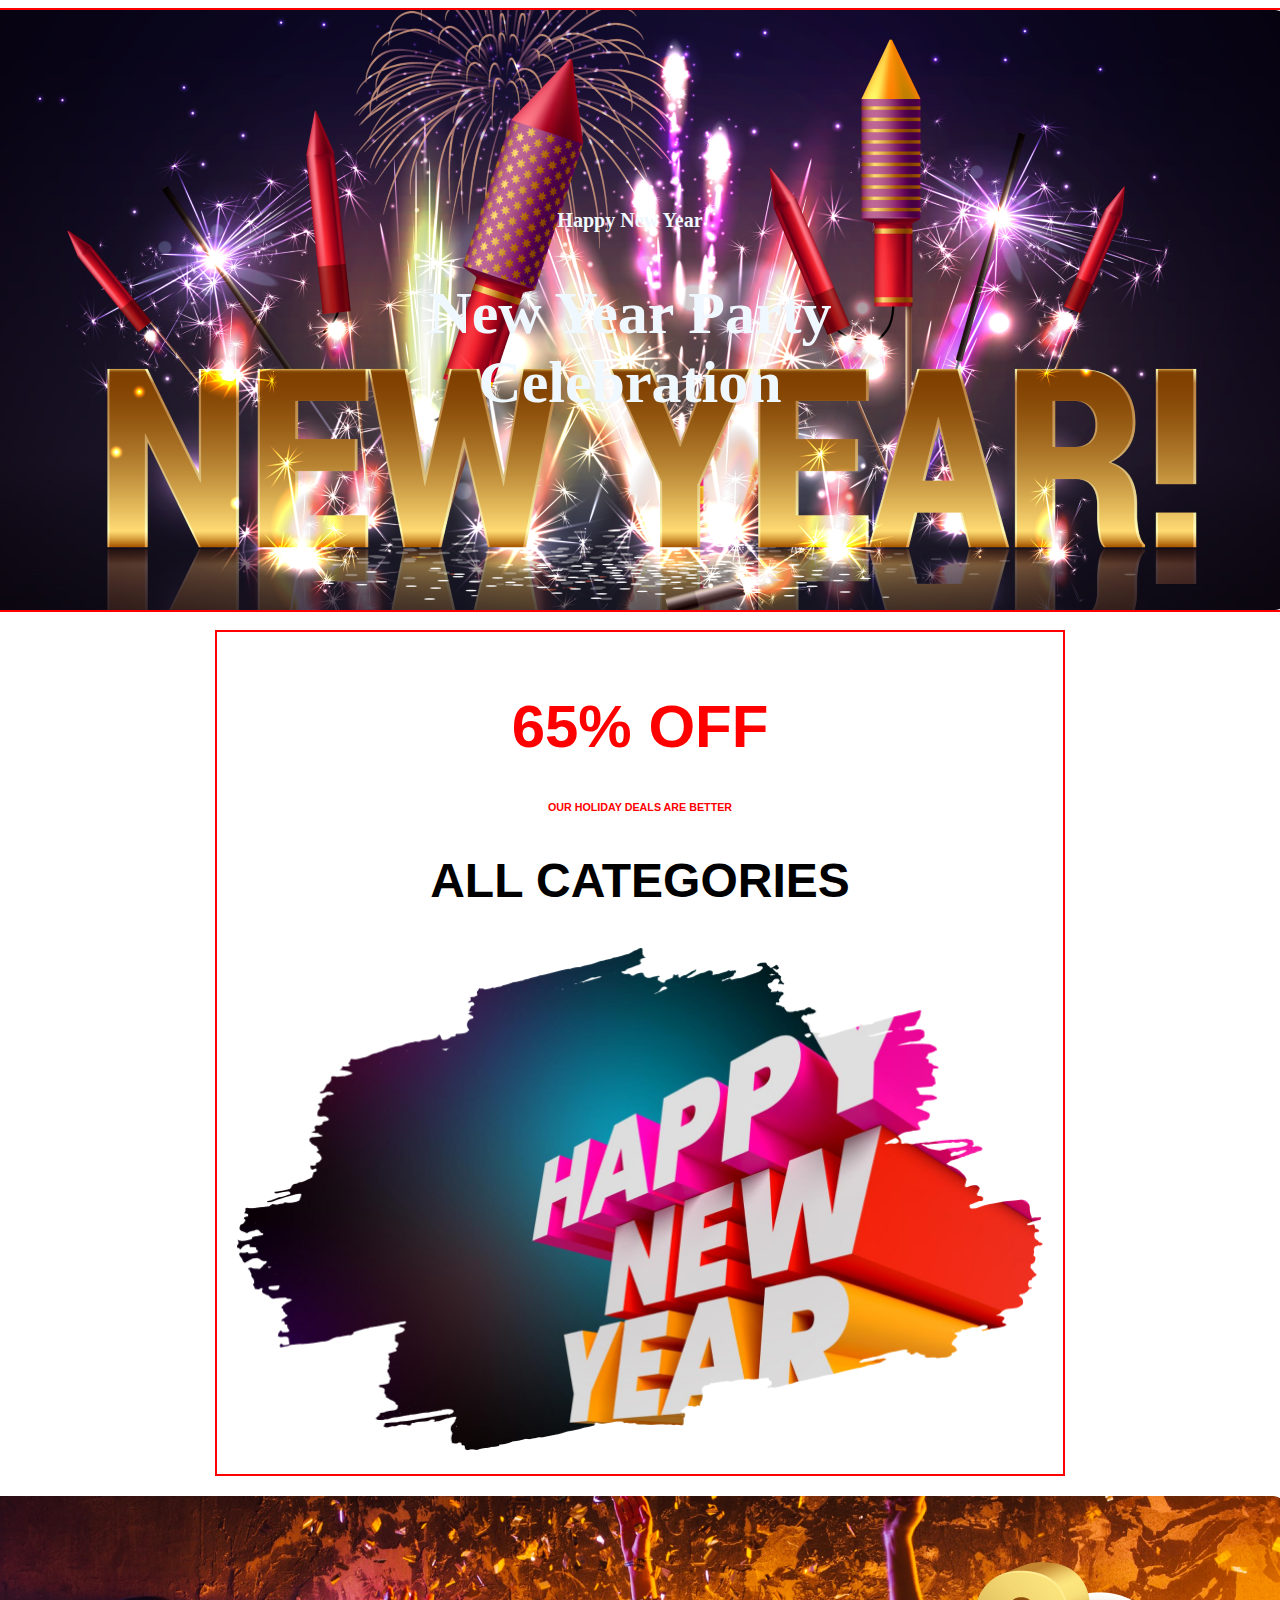
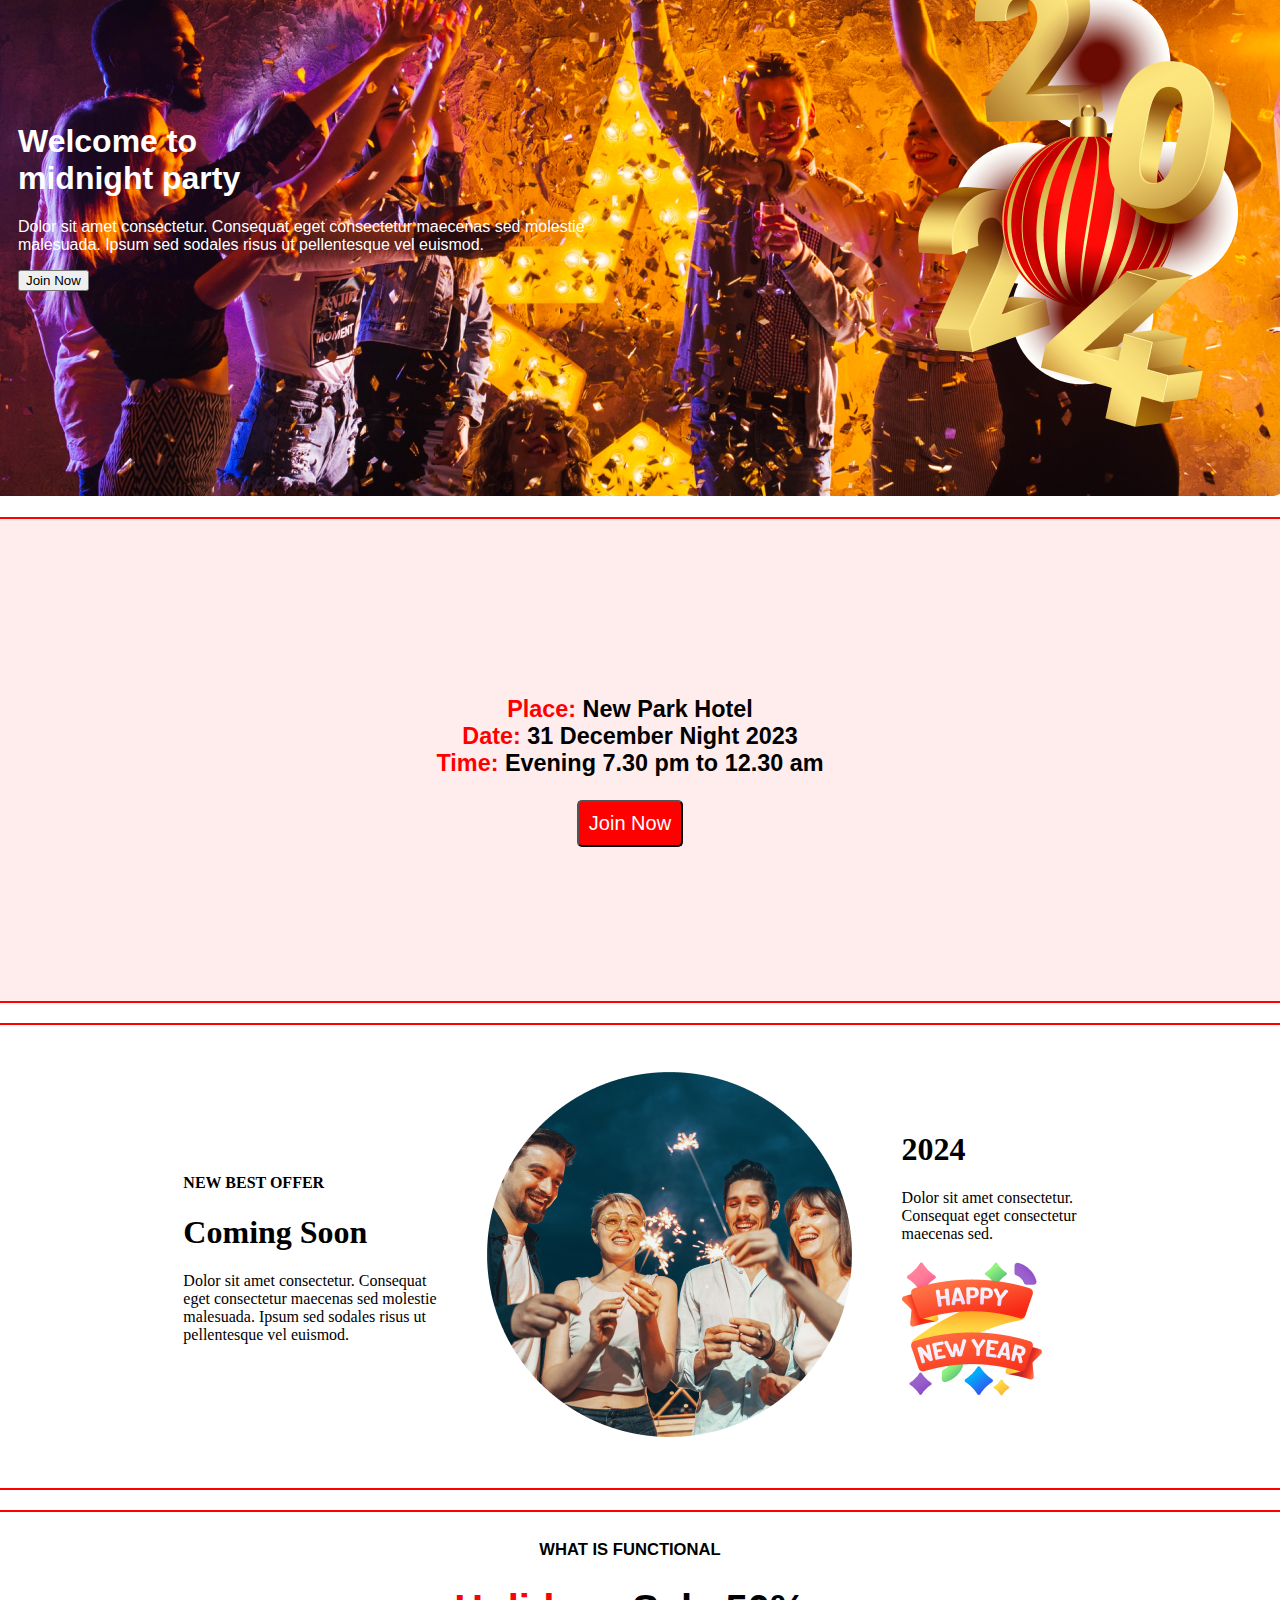
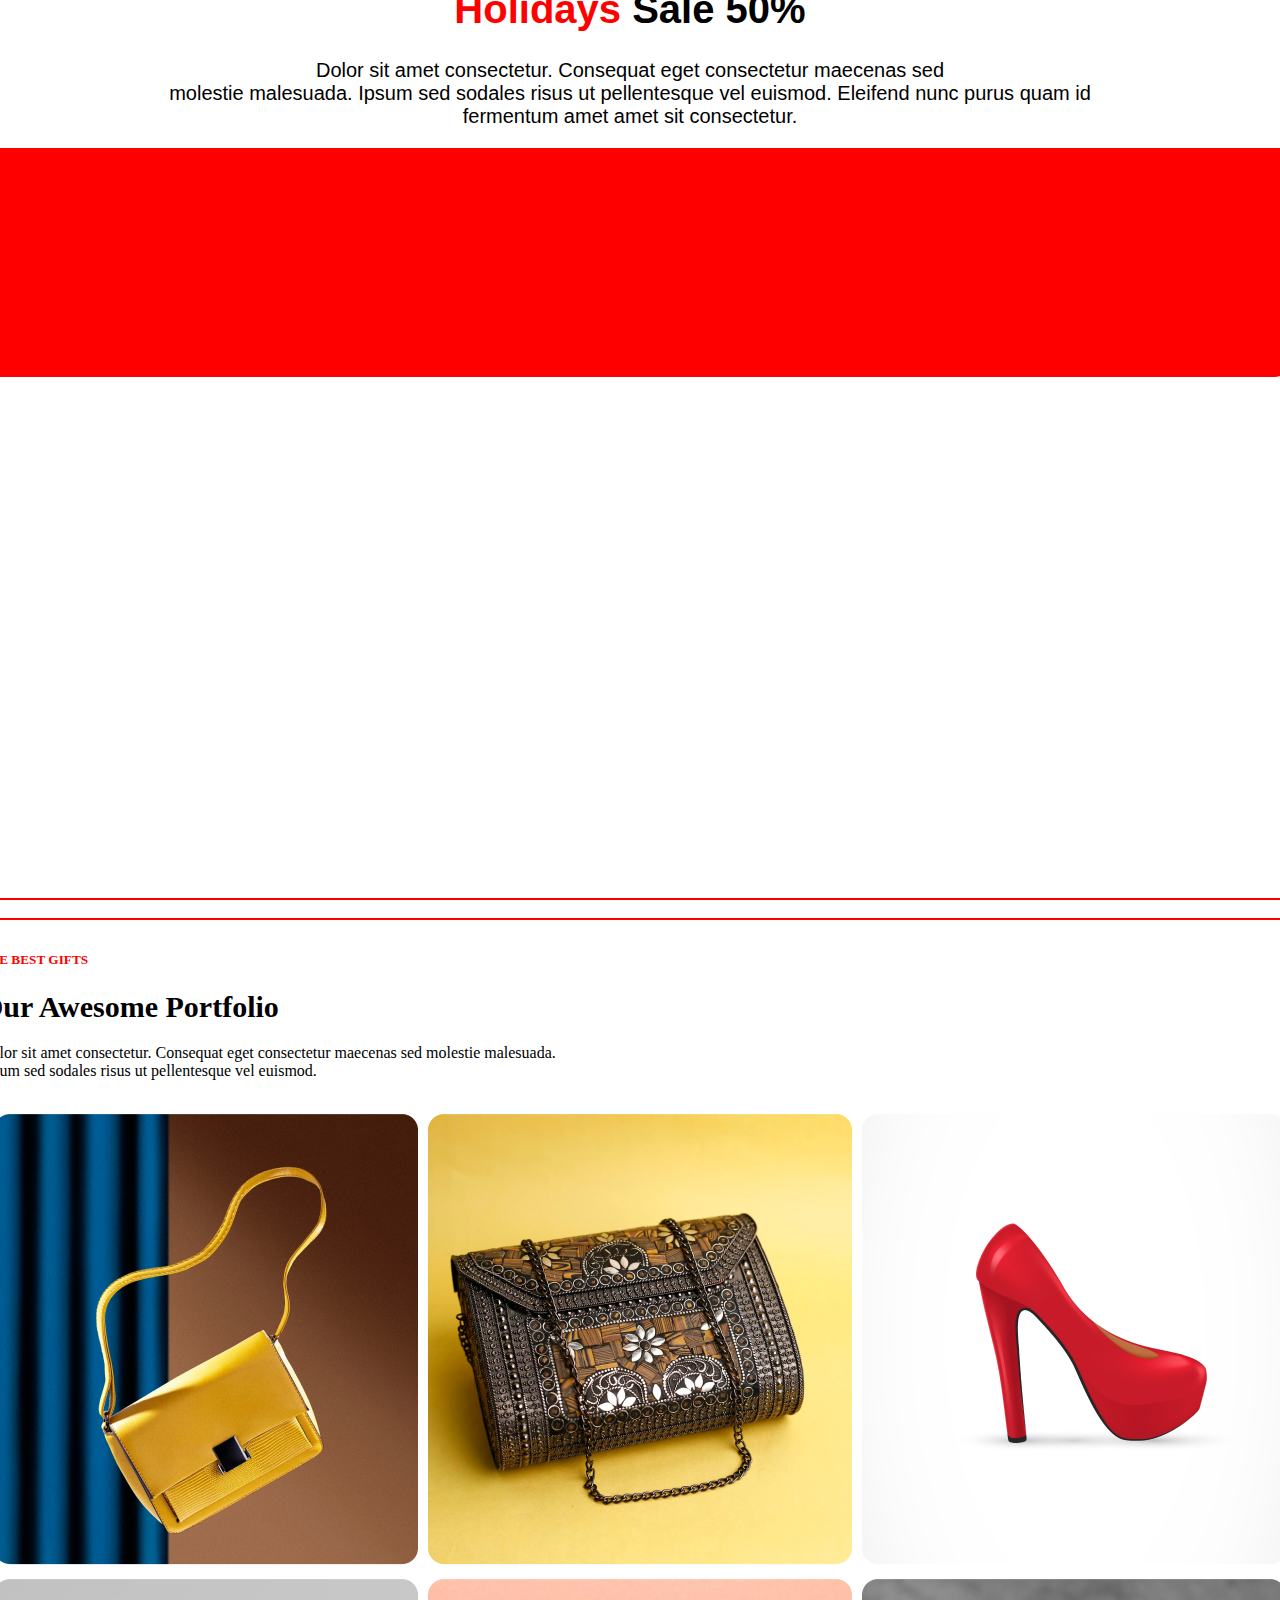
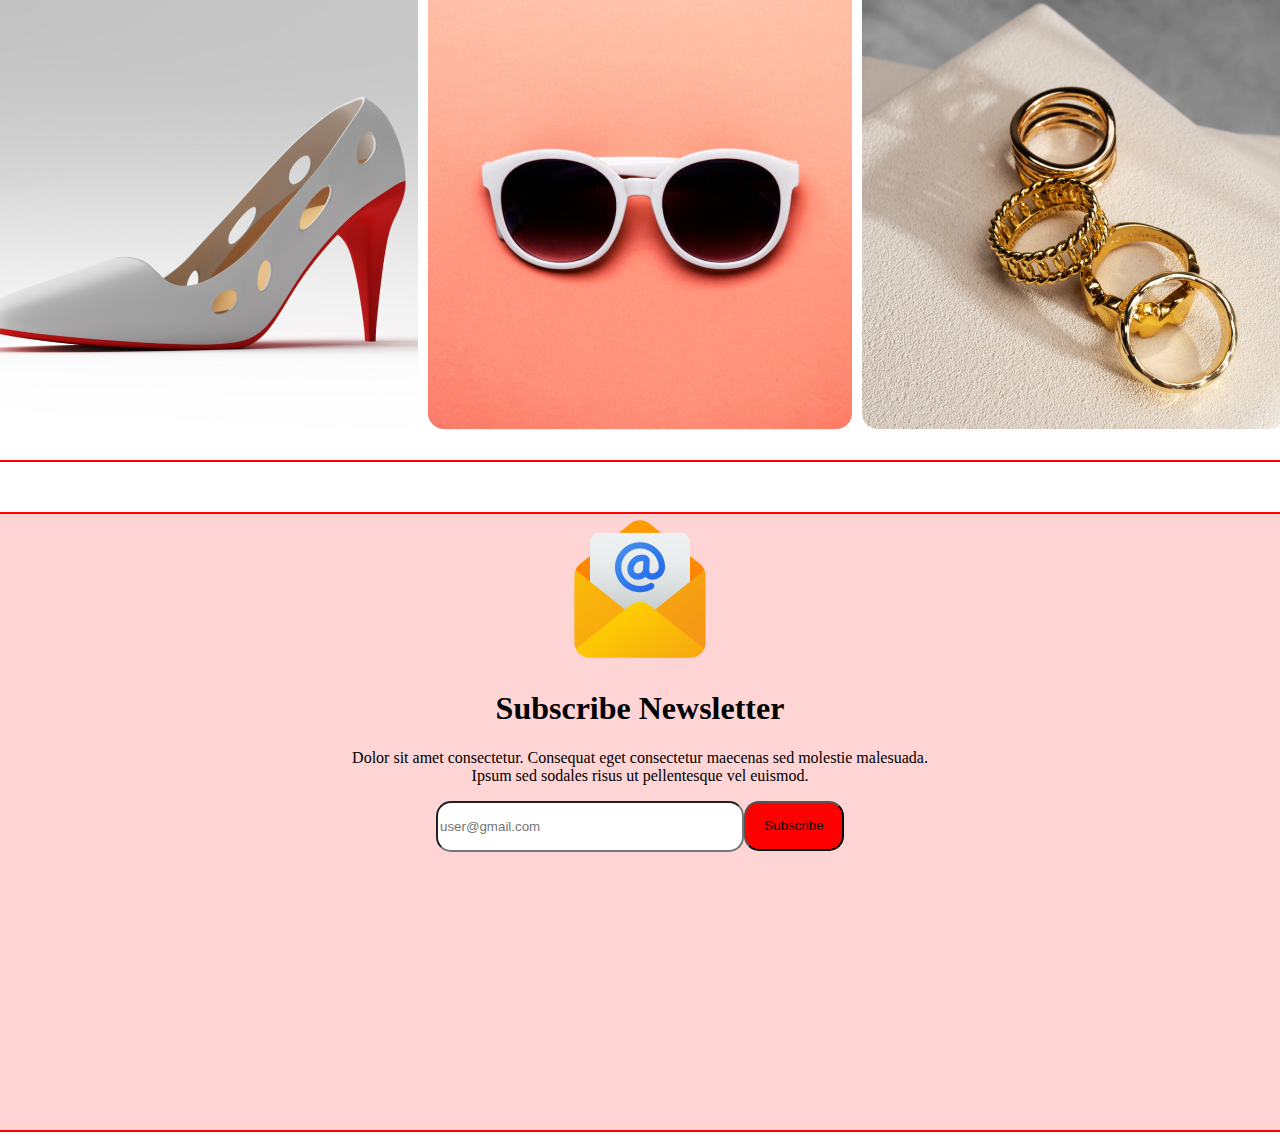
<file: Portfolio Website Details/New Year Party Celebration/index.html>
<!DOCTYPE html>
<html lang="en">
<head>
    <meta charset="UTF-8">
    <meta name="viewport" content="width=device-width, initial-scale=1.0">
    <title>New Year Party Celebration</title>
<link rel="stylesheet" href="index.css">

</head>
<body>
    

<header></header>
<!-- Header Section -->


<main>

<div class="newyear-hiro-section">

<div>
    <h6>Happy New Year</h6>

<h1>New Year Party <br> 
    Celebration</h1></div>

</div>



<br>



<div class="offer-div">


    <div>

<h1>65% OFF</h1>
<h6>OUR HOLIDAY DEALS ARE BETTER</h6>
<h2>ALL CATEGORIES</h2>

    </div>

    <img src="images/New Year Photo.png" alt="">


</div>


<div class="second-hiro">

    <div>
<h1>Welcome to <br> midnight party</h1>

<p>Dolor sit amet consectetur. Consequat eget consectetur maecenas sed molestie malesuada. Ipsum sed sodales risus ut pellentesque vel euismod. </p>

<button>Join Now</button>

    </div>

   <div class="img-grup70"> <img src="images/Group 70.png" alt=""></div>

</div>

<br>




<section class="place-section"> 


<div>

    <h3> <span>Place:</span> New Park Hotel <br>
<span>Date:</span> 31 December Night 2023 <br>
<span>Time:</span> Evening 7.30 pm to 12.30 am</h3>


<button>  Join Now  </button>


</div>


</section>



<section class="coming-soon">


<div class="text-section">
<h4>NEW BEST OFFER</h4>
<h1>Coming Soon</h1>
<p>Dolor sit amet consectetur. Consequat <br> eget consectetur maecenas sed molestie <br> malesuada. Ipsum sed sodales risus ut <br> pellentesque vel euismod. </p></div>


<div class="img-section"> <img src="images/Ellipse 1.png" alt=""></div>

<div class="2024-section">

    <h1>2024</h1>
    <p>Dolor sit amet consectetur. <br> Consequat eget consectetur <br> maecenas sed.</p>
<img src="images/Group 96.png" alt="">

</div>

</section>


<section class="holidays-section">


    <h5>WHAT IS FUNCTIONAL</h5>
<h1><span style="color: red;">Holidays </span> Sale 50%</h1>
<p>Dolor sit amet consectetur. Consequat eget consectetur maecenas sed <br> 
molestie malesuada. Ipsum sed sodales risus ut pellentesque vel euismod. Eleifend nunc purus quam id <br> fermentum amet amet sit consectetur.</p>


<div class="discount-img">



<div class="dis-rec-img"><img src="images/Rectangle 2.png" alt="" class="img-dis"></div>


</div>


</section>


<br>



<section class="portfolio-section">

<h5 style="color:#FF0000;">THE BEST GIFTS</h5>

<h1 style="font-size: 30px;">Our Awesome Portfolio</h1>

<p>Dolor sit amet consectetur. Consequat eget consectetur maecenas sed molestie malesuada. <br> Ipsum sed sodales risus ut pellentesque vel euismod. </p>

<br>

<div class="item-div">

<div class="child-item"> <img src="images/Rectangle 3.png" alt=""></div>
<div class="child-item"><img src="images/Rectangle 4.png" alt=""></div>
<div class="child-item"><img src="images/Rectangle 5.png" alt=""></div>
<div class="child-item"><img src="images/Rectangle 6.png" alt=""></div>
<div class="child-item"><img src="images/Rectangle 7.png" alt=""></div>
<div class="child-item"><img src="images/Rectangle 8.png" alt=""></div>



</div>



</section>



<section class="subscribe-section">


<div class="child-section"> <img src="images/Group 61.png" alt=""></div>
<div class="child-section"> 

    <h1>Subscribe Newsletter</h1>
    <p>Dolor sit amet consectetur. Consequat eget consectetur maecenas sed molestie malesuada. <br> Ipsum sed sodales risus ut pellentesque vel euismod. </p>

</div>
<div class="child-section-button">

    <form action="">

        <input type="email" placeholder="user@gmail.com" style="height: 45px; width: 300px; border-radius: 15px;">

    </form>
    
    <button class="sub-bt">Subscribe</button>


</div>

</section>





</main>

<!--  Main Section-->



<footer></footer>

<!-- Footer Section -->


</body>
</html>
</file>
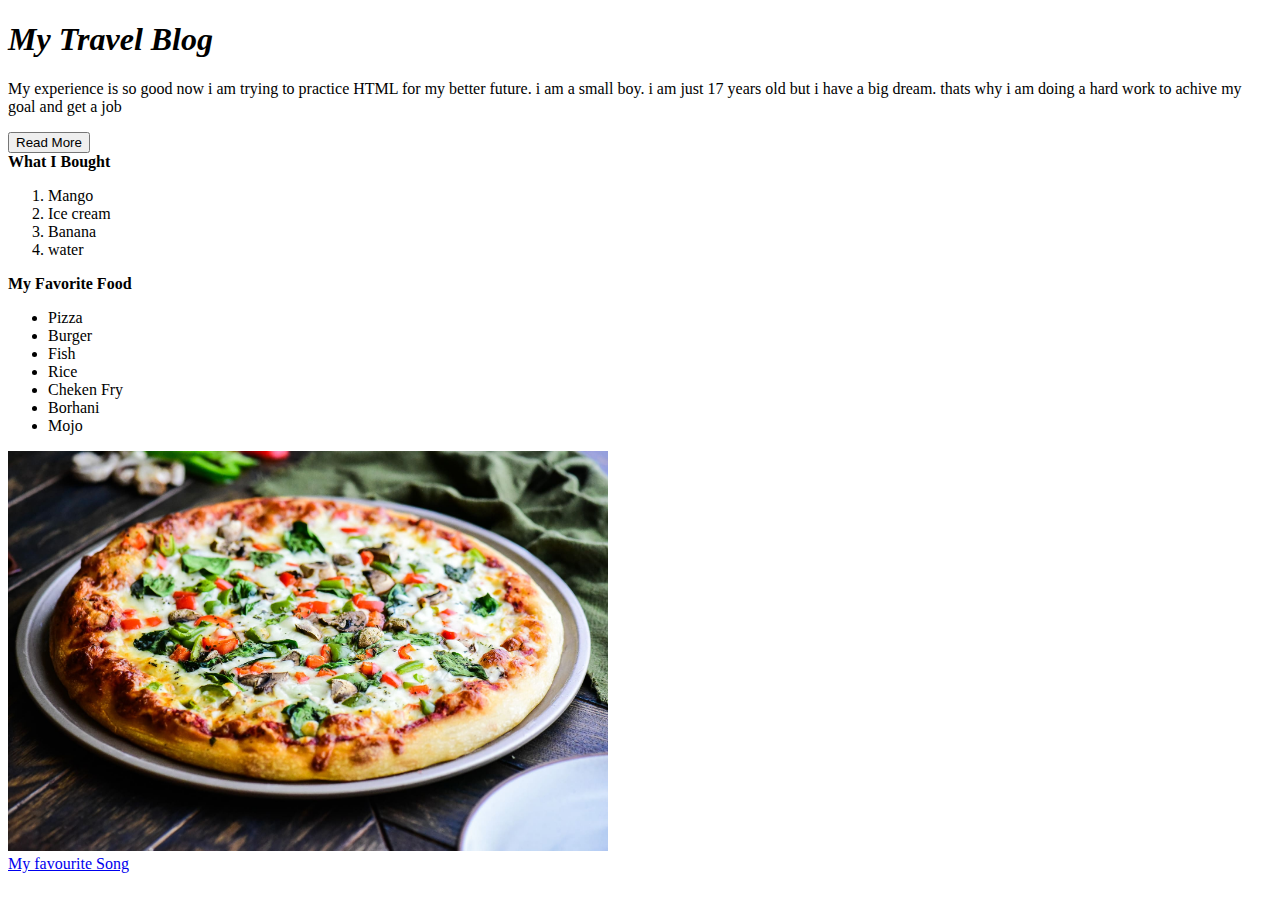
<file: My First Website/mytravelblog.html>
<!DOCTYPE html>
<html lang="en">
<head>
    <meta charset="UTF-8">
    <meta name="viewport" content="width=device-width, initial-scale=1.0">
    
     <!--This is my website title--> 
    <title>My Travel Blog</title>
</head>
<body>

<h1><em>My Travel Blog</em></h1>


<div>

<p> My experience is so good now i am trying to practice HTML for my better future. i am a small boy. i am just 17 years old but i have a big dream. thats why i am doing a hard work to achive my goal and get a job </p>

<Button>Read More</Button>


</div>
<span><b>What I Bought</b></span>
<ol>
    <li>Mango</li>
<li>Ice cream</li>
<li>Banana</li>
<li>water</li>



</ol>

<span><Strong>My Favorite Food</Strong></span>

<ul>
    <li>Pizza</li>
<li>Burger</li>
<li>Fish</li>
<li>Rice</li>
<li>Cheken Fry</li>
<li>Borhani</li>
<li>Mojo</li>

</ul>


<img src="image/pizza.jpg" alt="" width="600px" height="400px">
<br>


<a href="https://www.youtube.com/watch?v=z58Sh8IndkY" target="_blank" >My favourite Song</a>

</body>
</html>
</file>
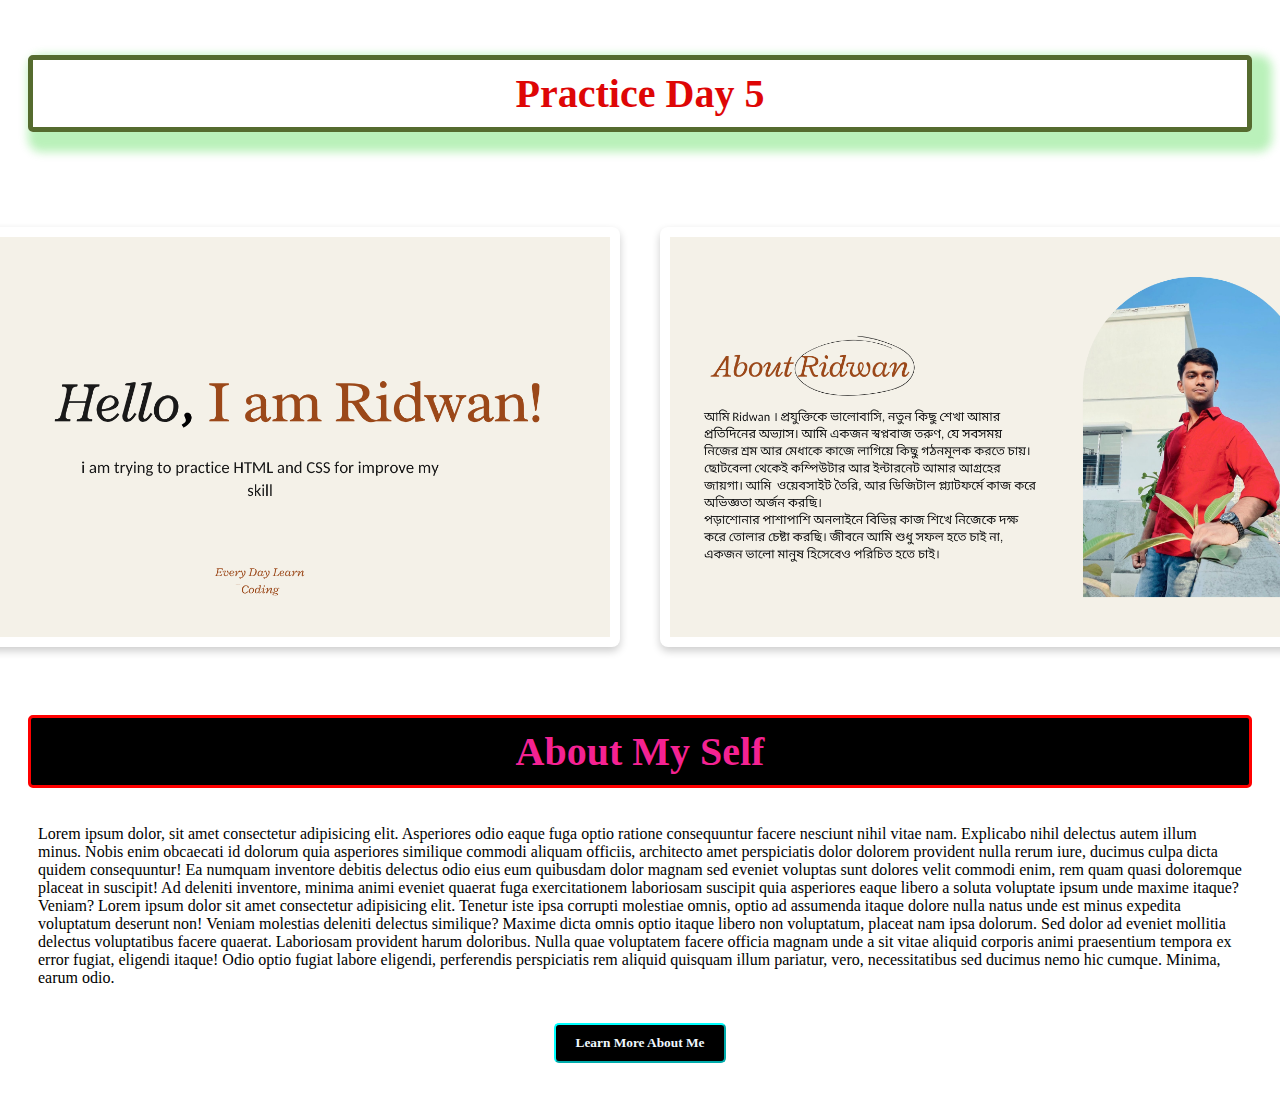
<file: My First Website/Practice.html>
<!DOCTYPE html>
<html lang="en">
<head>
    <meta charset="UTF-8">
    <meta name="viewport" content="width=device-width, initial-scale=1.0">
    <title>Practice</title>
<link rel="stylesheet" href="Practice.css">

  <style>
    .container {
      display: flex;
      justify-content: center;
      gap: 20px; /* ছবির মাঝে ফাঁকা */
      margin-top: 30px;
    }
    .place {
      text-align: center;
    }
    .place img {
      width: 700px;
      height: 400px;
      object-fit: cover;
      border-radius: 8px;
      box-shadow: 0 4px 8px rgba(0,0,0,0.2);
    }
  </style>

</head>
<body>
    
<h1 class="alll">Practice Day 5</h1>
<br>






  <div class="container">
    <div class="place">
      <img src="image/1.png" >
     
    </div>
    <div class="place">
      <img src="image/2.png">
    
    </div>
    

  </div>


<br>
<h1 style="font-size: 40px; text-align: center; color: rgba(252, 36, 151, 0.993); background-color: black; border: 3px solid red; border-radius: 5px;"><strong>About My Self</strong></h1>

<p>Lorem ipsum dolor, sit amet consectetur adipisicing elit. Asperiores odio eaque fuga optio ratione consequuntur facere nesciunt nihil vitae nam. Explicabo nihil delectus autem illum minus. Nobis enim obcaecati id dolorum quia asperiores similique commodi aliquam officiis, architecto amet perspiciatis dolor dolorem provident nulla rerum iure, ducimus culpa dicta quidem consequuntur! Ea numquam inventore debitis delectus odio eius eum quibusdam dolor magnam sed eveniet voluptas sunt dolores velit commodi enim, rem quam quasi doloremque placeat in suscipit! Ad deleniti inventore, minima animi eveniet quaerat fuga exercitationem laboriosam suscipit quia asperiores eaque libero a soluta voluptate ipsum unde maxime itaque? Veniam? Lorem ipsum dolor sit amet consectetur adipisicing elit. Tenetur iste ipsa corrupti molestiae omnis, optio ad assumenda itaque dolore nulla natus unde est minus expedita voluptatum deserunt non! Veniam molestias deleniti delectus similique? Maxime dicta omnis optio itaque libero non voluptatum, placeat nam ipsa dolorum. Sed dolor ad eveniet mollitia delectus voluptatibus facere quaerat. Laboriosam provident harum doloribus. Nulla quae voluptatem facere officia magnam unde a sit vitae aliquid corporis animi praesentium tempora ex error fugiat, eligendi itaque! Odio optio fugiat labore eligendi, perferendis perspiciatis rem aliquid quisquam illum pariatur, vero, necessitatibus sed ducimus nemo hic cumque. Minima, earum odio.</p>



<div style="text-align: center;">


<Button style="text-align: center; background-color: black; color: aliceblue; font-family: 'Times New Roman', Times, serif; border-radius: 5px; border-color: aqua; "> <strong>Learn More About Me</strong>  </Button>



</div>







</body>
</html>
</file>
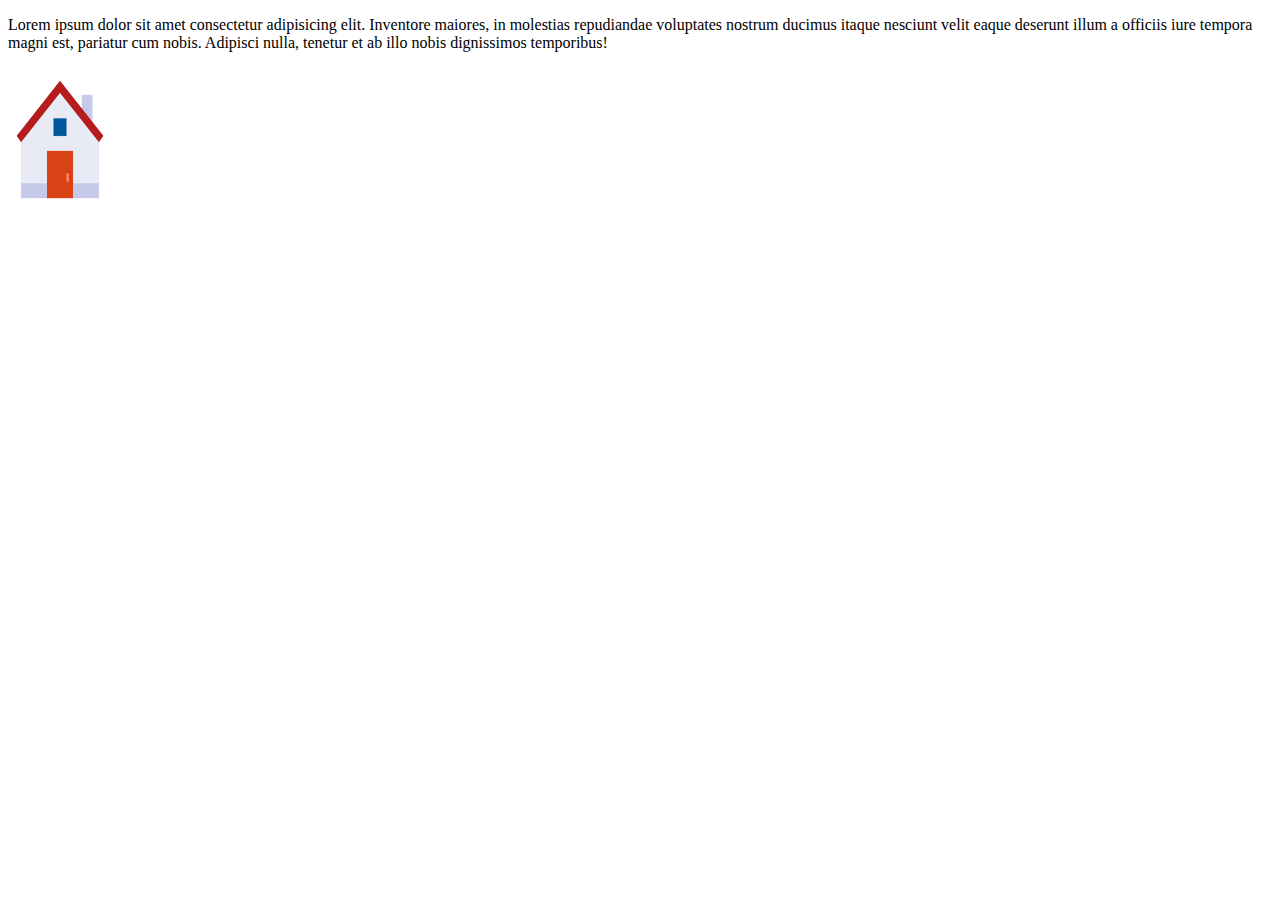
<file: My First Website/Structure.html>
<!DOCTYPE html>
<html lang="en">
<head>
    <meta charset="UTF-8">
    <meta name="viewport" content="width=device-width, initial-scale=1.0">
    <title>My First Website</title>
<link rel="shortcut icon" href="image/home.png" type="image/x-icon">


</head>
<body>


<p>Lorem ipsum dolor sit amet consectetur adipisicing elit. Inventore maiores, in molestias repudiandae voluptates nostrum ducimus itaque nesciunt velit eaque deserunt illum a officiis iure tempora magni est, pariatur cum nobis. Adipisci nulla, tenetur et ab illo nobis dignissimos temporibus!</p>


<a href="image/home.png" download="w3logo">
  <img src="image/home.png" alt="W3Schools" width="104" height="142">
</a>
    
</body>
</html>
</file>
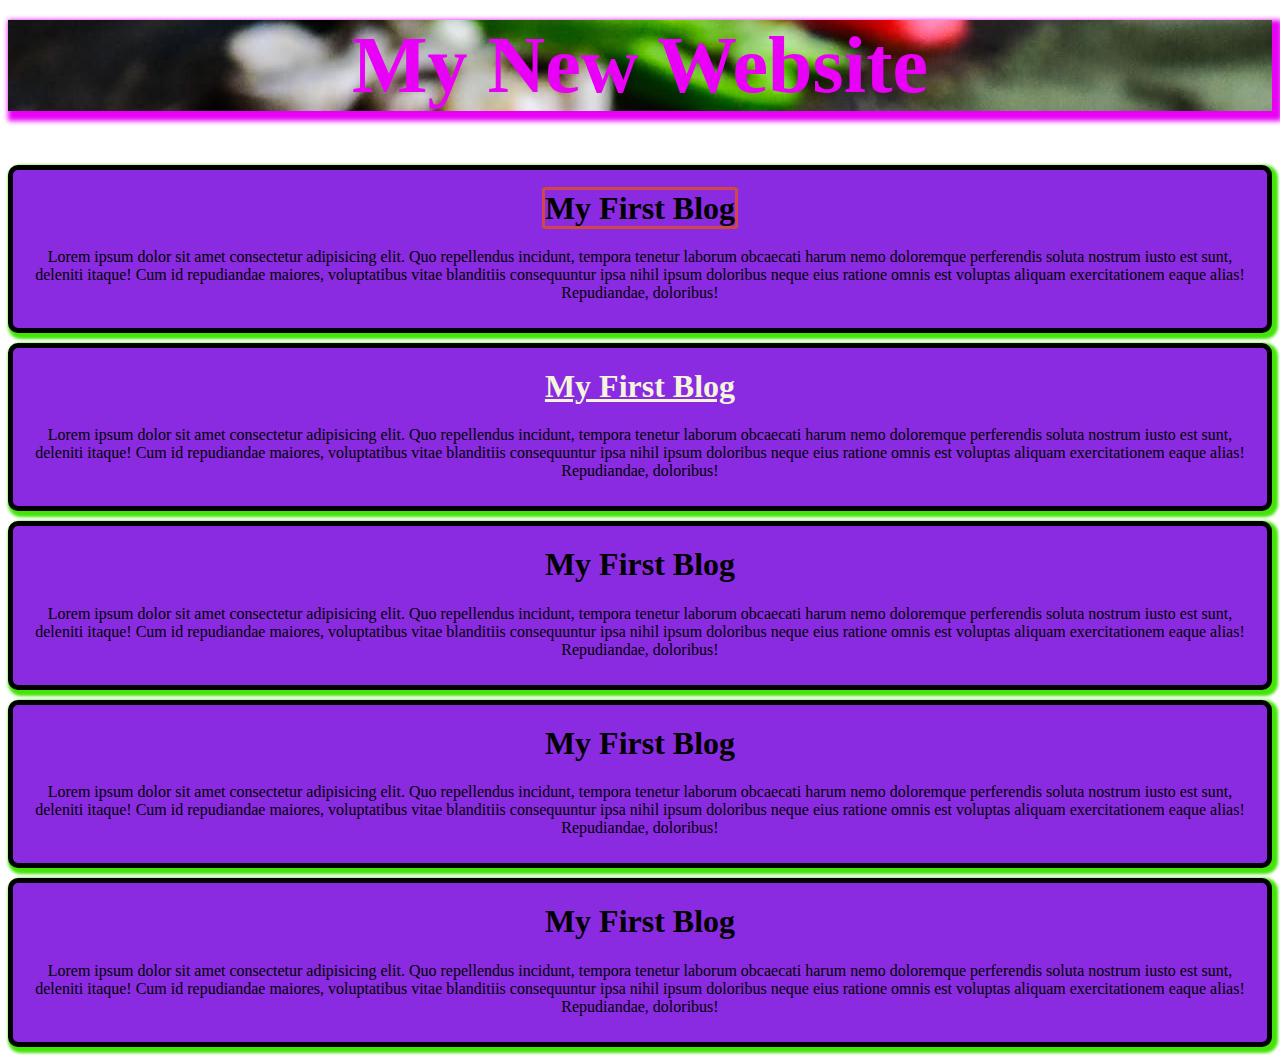
<file: My First Website/Style.html>
<!DOCTYPE html>
<html lang="en">
<head>
    <meta charset="UTF-8">
    <meta name="viewport" content="width=device-width, initial-scale=1.0">
    <title>Document</title>
<link rel="stylesheet" href="Style.css">

    <style>


*{ 
margin-top: 10px;

}


.blog{
background-color: blueviolet;
text-align: center;
border-radius: 10px 10px 10px 10px;
border:5px solid black;
padding: 10px;
box-shadow: 3px 3px 3px 3px  rgb(67, 229, 8);
}
    </style>

</head>
<body>
    
    <header class="header">


<h1>My New Website</h1>

    </header>

<div class="blog">


    <h1><span class="myfirst">My First Blog</span></h1>
<p>Lorem ipsum dolor sit amet consectetur adipisicing elit. Quo repellendus incidunt, tempora tenetur laborum obcaecati harum nemo doloremque perferendis soluta nostrum iusto est sunt, deleniti itaque! Cum id repudiandae maiores, voluptatibus vitae blanditiis consequuntur ipsa nihil ipsum doloribus neque eius ratione omnis est voluptas aliquam exercitationem eaque alias! Repudiandae, doloribus!</p>
</div>


<div class="blog">


    <h1 class="mifirst2"> 

        <u>My First Blog</u>


    </h1>
<p>Lorem ipsum dolor sit amet consectetur adipisicing elit. Quo repellendus incidunt, tempora tenetur laborum obcaecati harum nemo doloremque perferendis soluta nostrum iusto est sunt, deleniti itaque! Cum id repudiandae maiores, voluptatibus vitae blanditiis consequuntur ipsa nihil ipsum doloribus neque eius ratione omnis est voluptas aliquam exercitationem eaque alias! Repudiandae, doloribus!</p>
</div>

<div class="blog">


    <h1>My First Blog</h1>
<p>Lorem ipsum dolor sit amet consectetur adipisicing elit. Quo repellendus incidunt, tempora tenetur laborum obcaecati harum nemo doloremque perferendis soluta nostrum iusto est sunt, deleniti itaque! Cum id repudiandae maiores, voluptatibus vitae blanditiis consequuntur ipsa nihil ipsum doloribus neque eius ratione omnis est voluptas aliquam exercitationem eaque alias! Repudiandae, doloribus!</p>
</div>

<div class="blog">


    <h1>My First Blog</h1>
<p>Lorem ipsum dolor sit amet consectetur adipisicing elit. Quo repellendus incidunt, tempora tenetur laborum obcaecati harum nemo doloremque perferendis soluta nostrum iusto est sunt, deleniti itaque! Cum id repudiandae maiores, voluptatibus vitae blanditiis consequuntur ipsa nihil ipsum doloribus neque eius ratione omnis est voluptas aliquam exercitationem eaque alias! Repudiandae, doloribus!</p>
</div>
<div class="blog">


    <h1>My First Blog</h1>
<p>Lorem ipsum dolor sit amet consectetur adipisicing elit. Quo repellendus incidunt, tempora tenetur laborum obcaecati harum nemo doloremque perferendis soluta nostrum iusto est sunt, deleniti itaque! Cum id repudiandae maiores, voluptatibus vitae blanditiis consequuntur ipsa nihil ipsum doloribus neque eius ratione omnis est voluptas aliquam exercitationem eaque alias! Repudiandae, doloribus!</p>
</div>






</body>
</html>
</file>
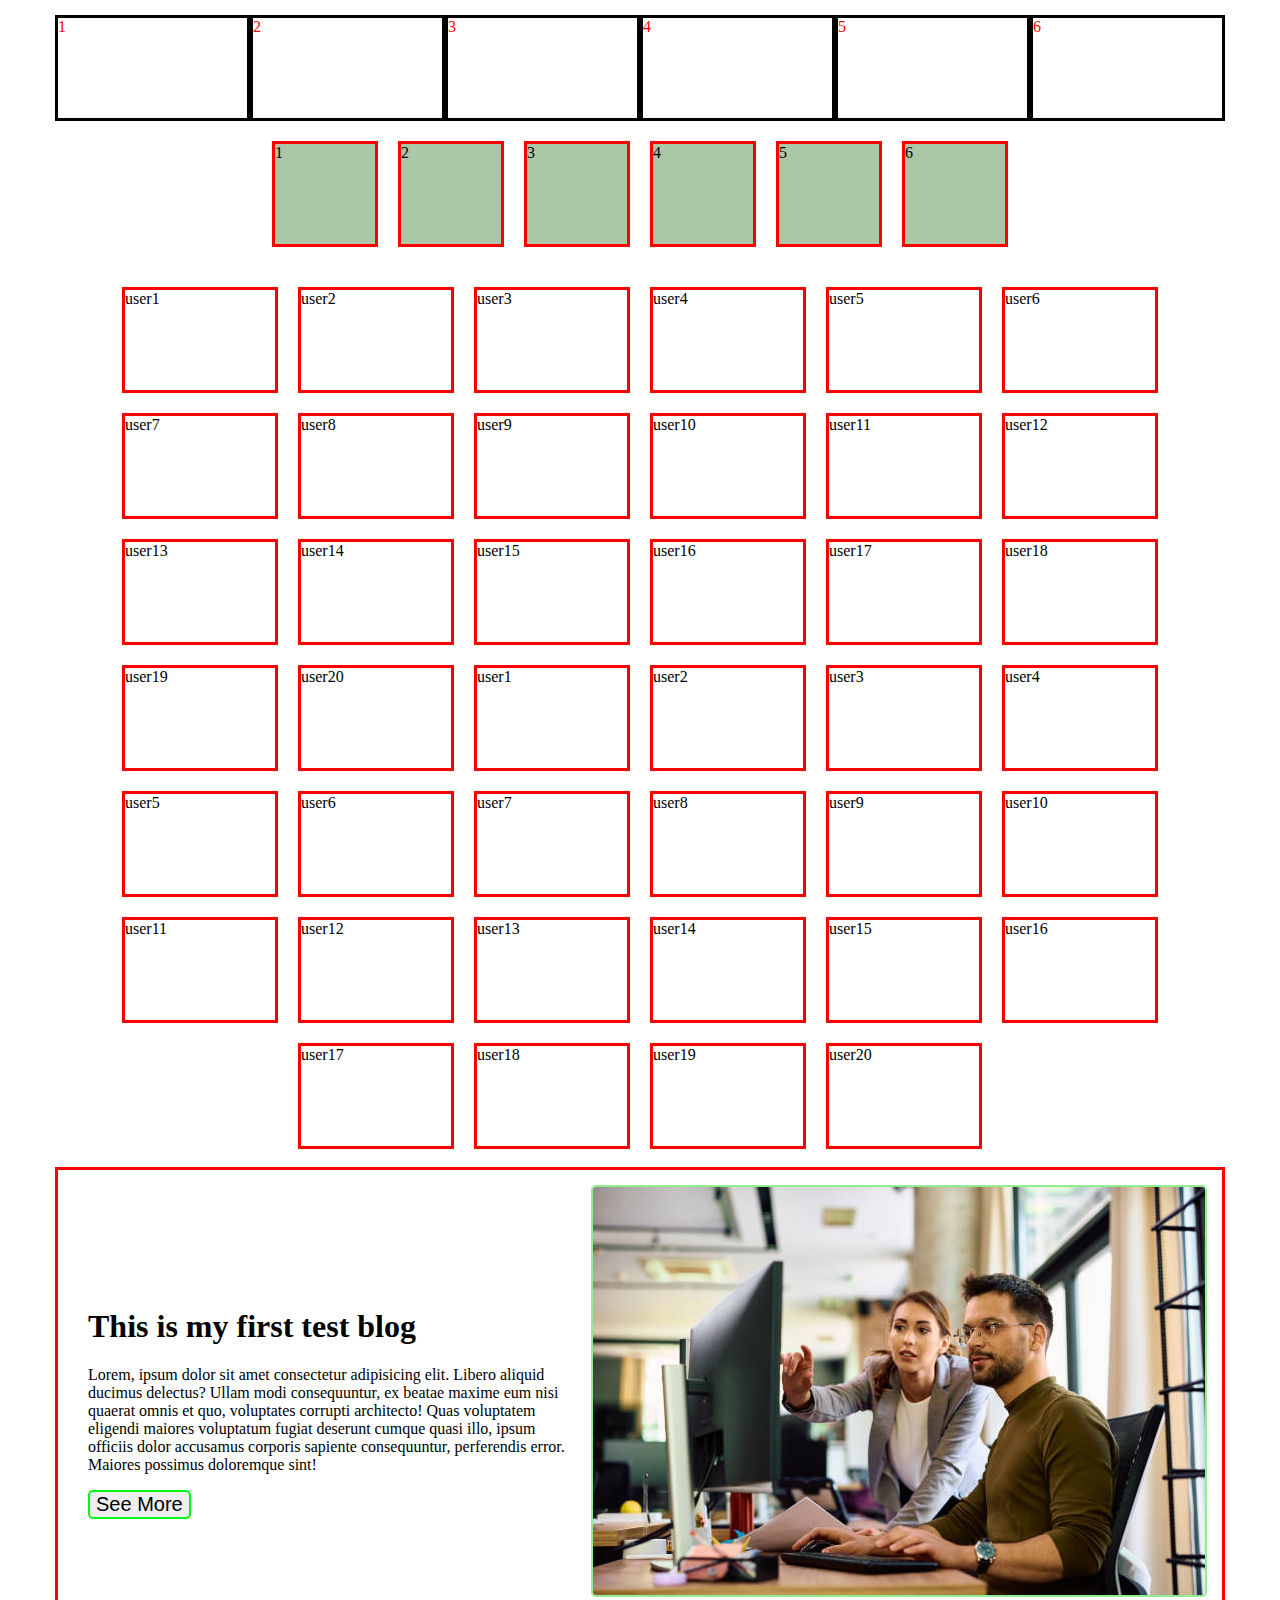
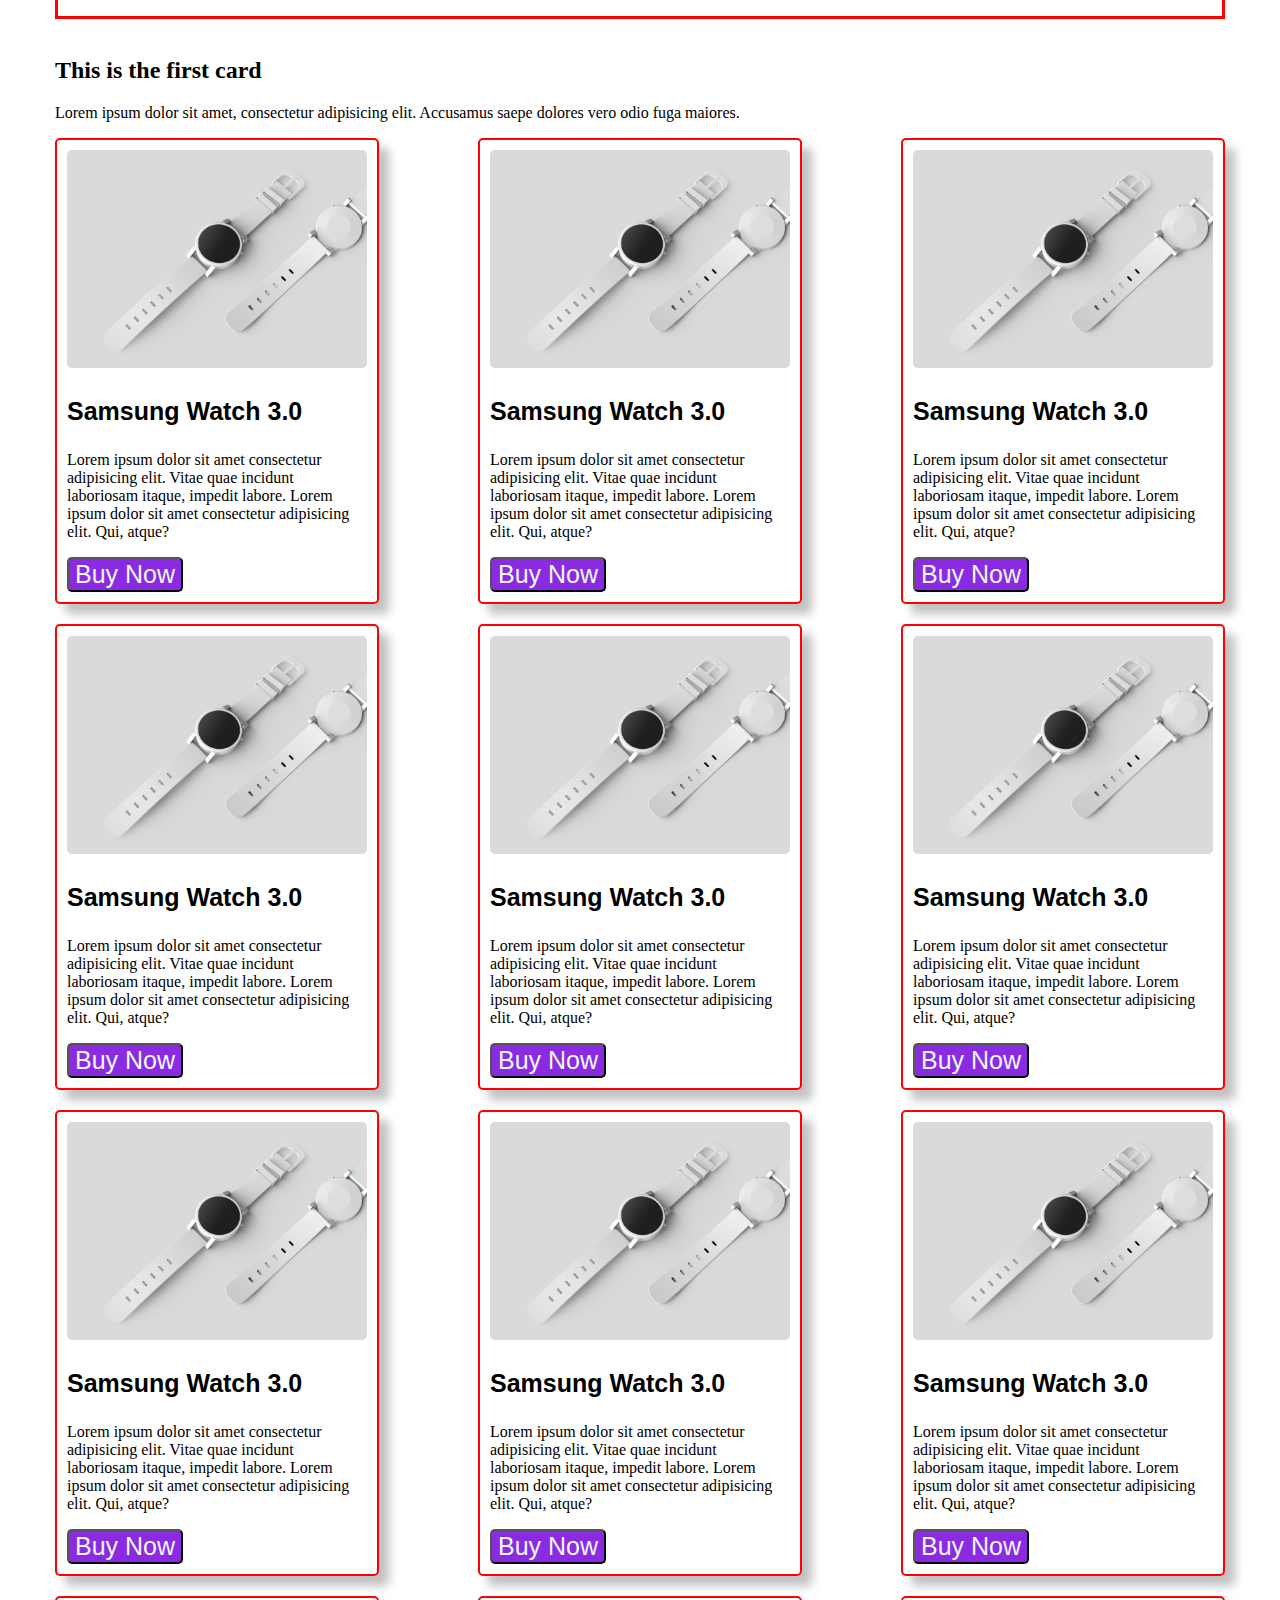
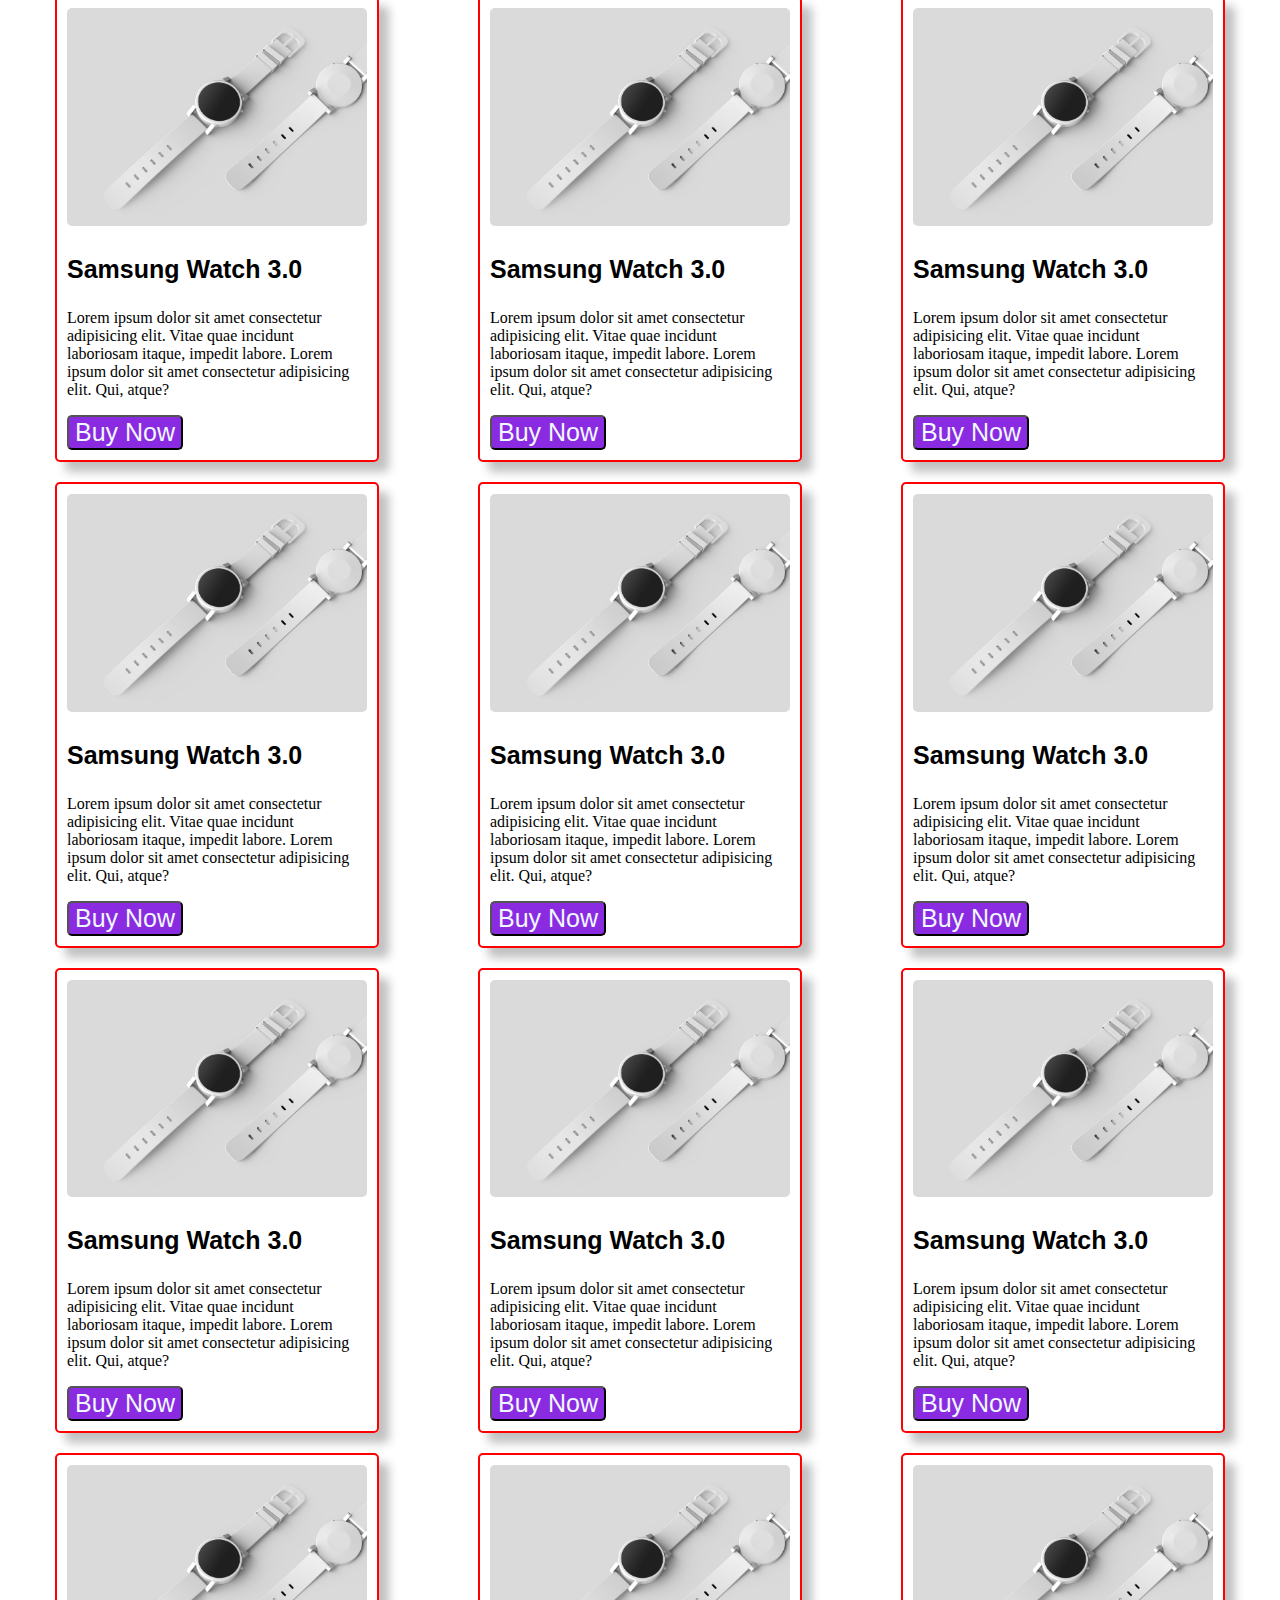
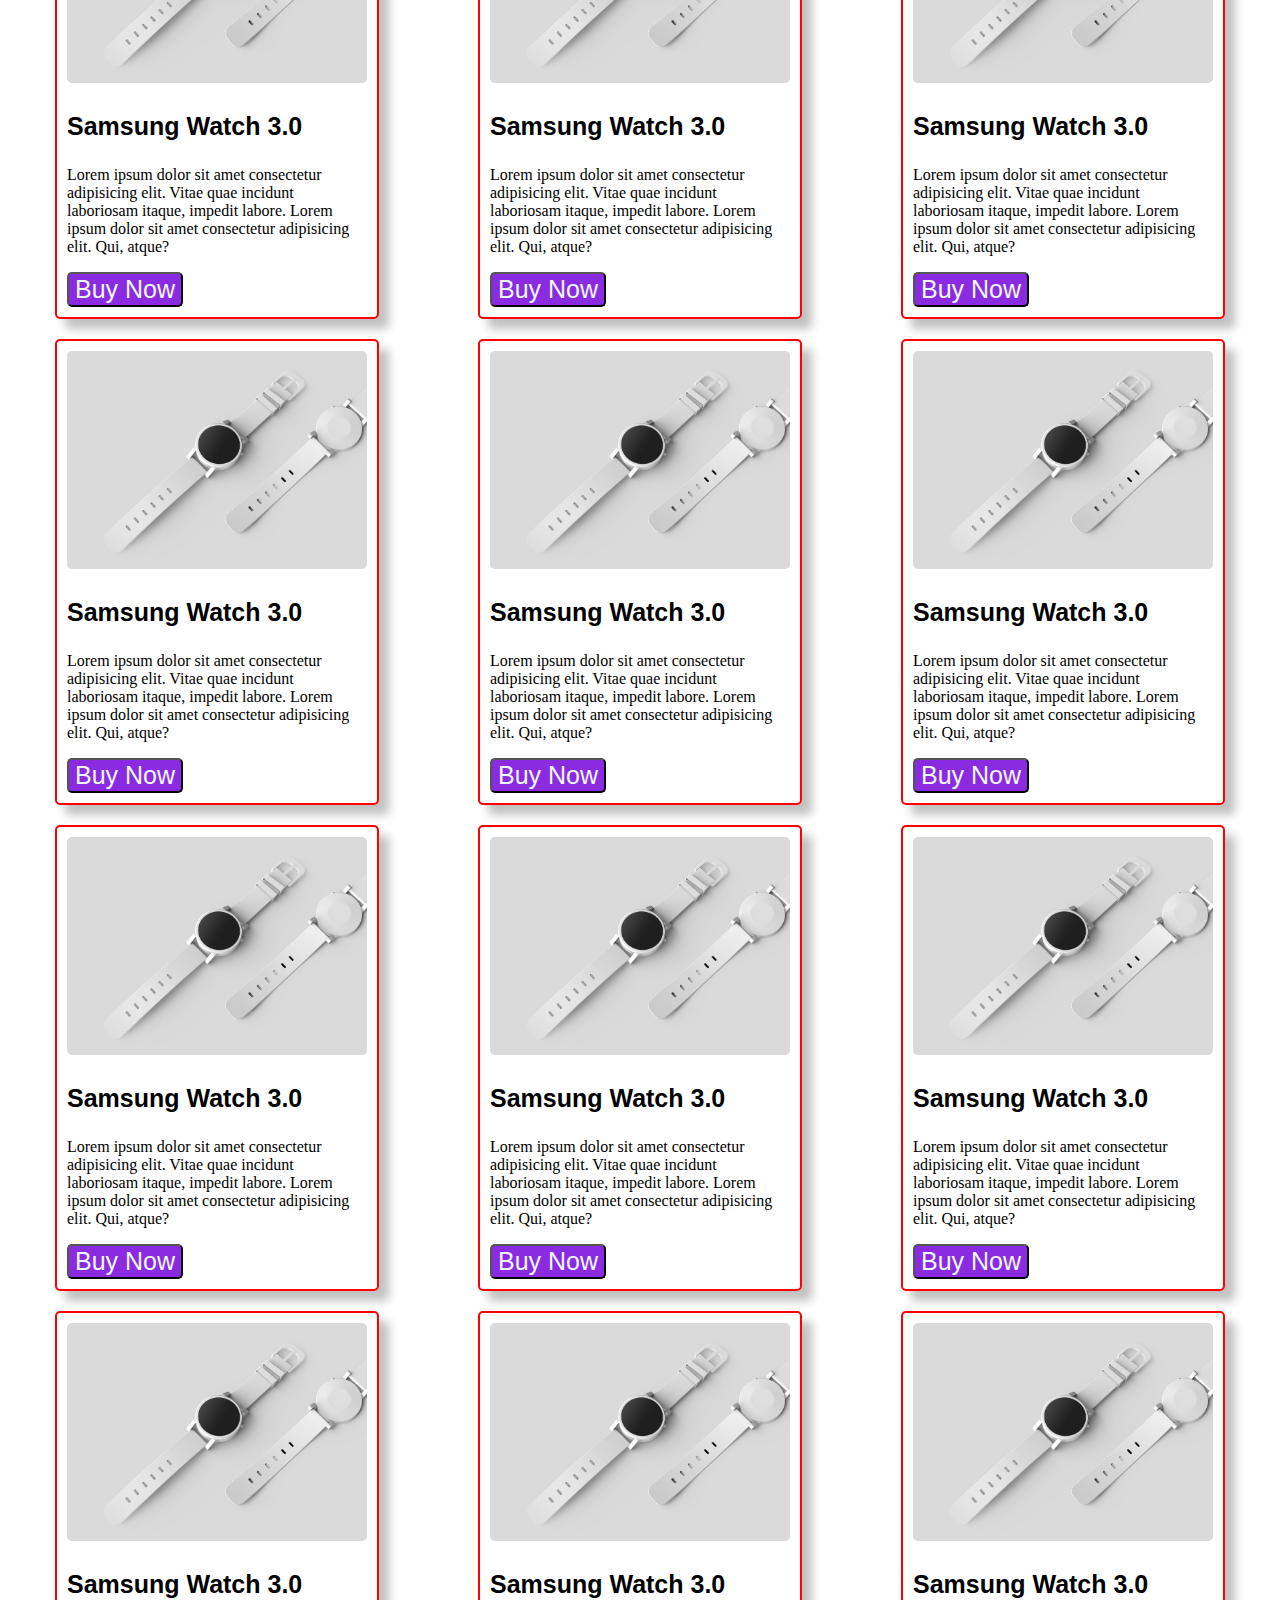
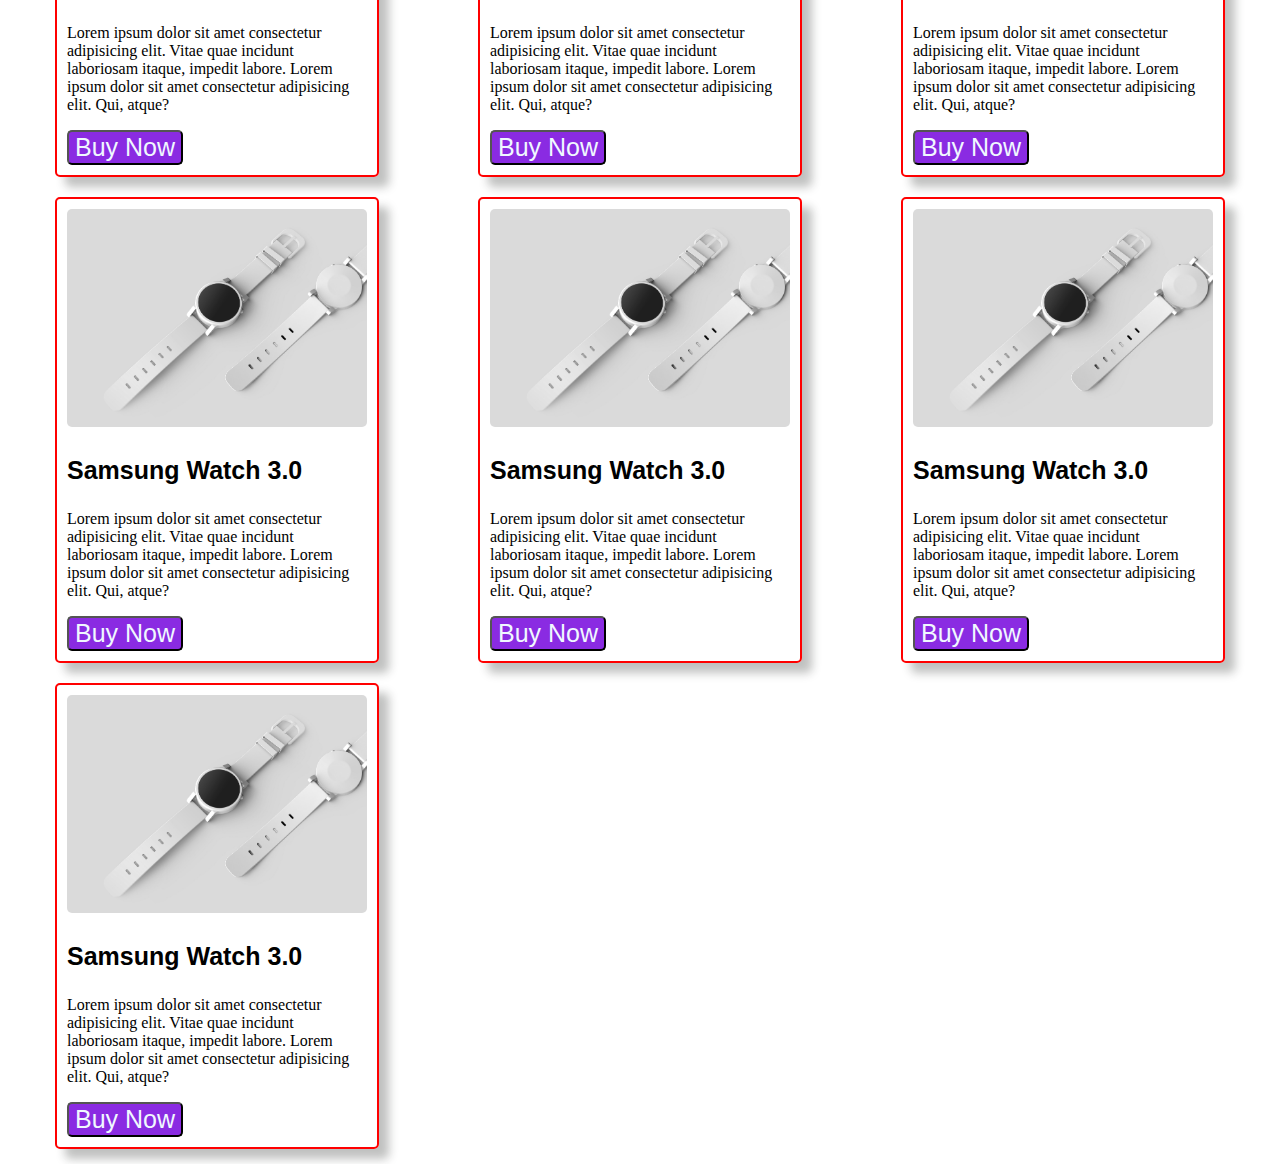
<file: Portfolio Website Details/New Year Party Celebration/Again Practice/again.html>
<!DOCTYPE html>
<html lang="en">
<head>
    <meta charset="UTF-8">
    <meta name="viewport" content="width=device-width, initial-scale=1.0">
    <title>Again Practice</title>
<link rel="stylesheet" href="again.css">


</head>
<body>

    <header></header>




    <main>


<div class="flex-container">
    
    <div class="child-div">1</div>
    <div class="child-div">2</div>
    <div class="child-div">3</div>
    <div class="child-div">4</div>
    <div class="child-div">5</div>
    <div class="child-div">6</div>

</div>




<div class="second-container">


<div class="seconf-child">1</div>
<div class="seconf-child">2</div>
<div class="seconf-child">3</div>
<div class="seconf-child">4</div>
<div class="seconf-child">5</div>
<div class="seconf-child">6</div>



</div>




<div class="card-div">




<div class="childcard">user1</div>
<div class="childcard">user2</div>
<div class="childcard">user3</div>
<div class="childcard">user4</div>
<div class="childcard">user5</div>
<div class="childcard">user6</div>
<div class="childcard">user7</div>
<div class="childcard">user8</div>
<div class="childcard">user9</div>
<div class="childcard">user10</div>
<div class="childcard">user11</div>
<div class="childcard">user12</div>
<div class="childcard">user13</div>
<div class="childcard">user14</div>
<div class="childcard">user15</div>
<div class="childcard">user16</div>
<div class="childcard">user17</div>
<div class="childcard">user18</div>
<div class="childcard">user19</div>
<div class="childcard">user20</div>


<div class="childcard">user1</div>
<div class="childcard">user2</div>
<div class="childcard">user3</div>
<div class="childcard">user4</div>
<div class="childcard">user5</div>
<div class="childcard">user6</div>
<div class="childcard">user7</div>
<div class="childcard">user8</div>
<div class="childcard">user9</div>
<div class="childcard">user10</div>
<div class="childcard">user11</div>
<div class="childcard">user12</div>
<div class="childcard">user13</div>
<div class="childcard">user14</div>
<div class="childcard">user15</div>
<div class="childcard">user16</div>
<div class="childcard">user17</div>
<div class="childcard">user18</div>
<div class="childcard">user19</div>
<div class="childcard">user20</div>




</div>


<br>




<section class="horizontal-card">


    <div class="all-text-section-div">

<h1>This is my first test blog</h1>

<p>Lorem, ipsum dolor sit amet consectetur adipisicing elit. Libero aliquid ducimus delectus? Ullam modi consequuntur, ex beatae maxime eum nisi quaerat omnis et quo, voluptates corrupti architecto! Quas voluptatem eligendi maiores voluptatum fugiat deserunt cumque quasi illo, ipsum officiis dolor accusamus corporis sapiente consequuntur, perferendis error. Maiores possimus doloremque sint!</p>


<button class="see-more">
    See More
</button>


    </div>


<div class="img-divv">

<img src="dev-img.jpg" alt="" class="img-div">

</div>


</section>
<br>




<section class="card-section">


<h2>This is the first card</h2>
<p>Lorem ipsum dolor sit amet, consectetur adipisicing elit. Accusamus saepe dolores vero odio fuga maiores.</p>

<div class="card-container">

<div class="card">

<img src="watch-image.jpg" alt="">

<h3>Samsung Watch 3.0</h3>

<p>Lorem ipsum dolor sit amet consectetur adipisicing elit. Vitae quae incidunt laboriosam itaque, impedit labore. Lorem ipsum dolor sit amet consectetur adipisicing elit. Qui, atque?</p>

<button>Buy Now</button>
</div>
<div class="card">

<img src="watch-image.jpg" alt="">

<h3>Samsung Watch 3.0</h3>

<p>Lorem ipsum dolor sit amet consectetur adipisicing elit. Vitae quae incidunt laboriosam itaque, impedit labore. Lorem ipsum dolor sit amet consectetur adipisicing elit. Qui, atque?</p>

<button>Buy Now</button>
</div>
<div class="card">

<img src="watch-image.jpg" alt="">

<h3>Samsung Watch 3.0</h3>

<p>Lorem ipsum dolor sit amet consectetur adipisicing elit. Vitae quae incidunt laboriosam itaque, impedit labore. Lorem ipsum dolor sit amet consectetur adipisicing elit. Qui, atque?</p>

<button>Buy Now</button>
</div>
<div class="card">

<img src="watch-image.jpg" alt="">

<h3>Samsung Watch 3.0</h3>

<p>Lorem ipsum dolor sit amet consectetur adipisicing elit. Vitae quae incidunt laboriosam itaque, impedit labore. Lorem ipsum dolor sit amet consectetur adipisicing elit. Qui, atque?</p>

<button>Buy Now</button>
</div>
<div class="card">

<img src="watch-image.jpg" alt="">

<h3>Samsung Watch 3.0</h3>

<p>Lorem ipsum dolor sit amet consectetur adipisicing elit. Vitae quae incidunt laboriosam itaque, impedit labore. Lorem ipsum dolor sit amet consectetur adipisicing elit. Qui, atque?</p>

<button>Buy Now</button>
</div>
<div class="card">

<img src="watch-image.jpg" alt="">

<h3>Samsung Watch 3.0</h3>

<p>Lorem ipsum dolor sit amet consectetur adipisicing elit. Vitae quae incidunt laboriosam itaque, impedit labore. Lorem ipsum dolor sit amet consectetur adipisicing elit. Qui, atque?</p>

<button>Buy Now</button>
</div>
<div class="card">

<img src="watch-image.jpg" alt="">

<h3>Samsung Watch 3.0</h3>

<p>Lorem ipsum dolor sit amet consectetur adipisicing elit. Vitae quae incidunt laboriosam itaque, impedit labore. Lorem ipsum dolor sit amet consectetur adipisicing elit. Qui, atque?</p>

<button>Buy Now</button>
</div>
<div class="card">

<img src="watch-image.jpg" alt="">

<h3>Samsung Watch 3.0</h3>

<p>Lorem ipsum dolor sit amet consectetur adipisicing elit. Vitae quae incidunt laboriosam itaque, impedit labore. Lorem ipsum dolor sit amet consectetur adipisicing elit. Qui, atque?</p>

<button>Buy Now</button>
</div>
<div class="card">

<img src="watch-image.jpg" alt="">

<h3>Samsung Watch 3.0</h3>

<p>Lorem ipsum dolor sit amet consectetur adipisicing elit. Vitae quae incidunt laboriosam itaque, impedit labore. Lorem ipsum dolor sit amet consectetur adipisicing elit. Qui, atque?</p>

<button>Buy Now</button>
</div>
<div class="card">

<img src="watch-image.jpg" alt="">

<h3>Samsung Watch 3.0</h3>

<p>Lorem ipsum dolor sit amet consectetur adipisicing elit. Vitae quae incidunt laboriosam itaque, impedit labore. Lorem ipsum dolor sit amet consectetur adipisicing elit. Qui, atque?</p>

<button>Buy Now</button>
</div>
<div class="card">

<img src="watch-image.jpg" alt="">

<h3>Samsung Watch 3.0</h3>

<p>Lorem ipsum dolor sit amet consectetur adipisicing elit. Vitae quae incidunt laboriosam itaque, impedit labore. Lorem ipsum dolor sit amet consectetur adipisicing elit. Qui, atque?</p>

<button>Buy Now</button>
</div>
<div class="card">

<img src="watch-image.jpg" alt="">

<h3>Samsung Watch 3.0</h3>

<p>Lorem ipsum dolor sit amet consectetur adipisicing elit. Vitae quae incidunt laboriosam itaque, impedit labore. Lorem ipsum dolor sit amet consectetur adipisicing elit. Qui, atque?</p>

<button>Buy Now</button>
</div>
<div class="card">

<img src="watch-image.jpg" alt="">

<h3>Samsung Watch 3.0</h3>

<p>Lorem ipsum dolor sit amet consectetur adipisicing elit. Vitae quae incidunt laboriosam itaque, impedit labore. Lorem ipsum dolor sit amet consectetur adipisicing elit. Qui, atque?</p>

<button>Buy Now</button>
</div>
<div class="card">

<img src="watch-image.jpg" alt="">

<h3>Samsung Watch 3.0</h3>

<p>Lorem ipsum dolor sit amet consectetur adipisicing elit. Vitae quae incidunt laboriosam itaque, impedit labore. Lorem ipsum dolor sit amet consectetur adipisicing elit. Qui, atque?</p>

<button>Buy Now</button>
</div>
<div class="card">

<img src="watch-image.jpg" alt="">

<h3>Samsung Watch 3.0</h3>

<p>Lorem ipsum dolor sit amet consectetur adipisicing elit. Vitae quae incidunt laboriosam itaque, impedit labore. Lorem ipsum dolor sit amet consectetur adipisicing elit. Qui, atque?</p>

<button>Buy Now</button>
</div>
<div class="card">

<img src="watch-image.jpg" alt="">

<h3>Samsung Watch 3.0</h3>

<p>Lorem ipsum dolor sit amet consectetur adipisicing elit. Vitae quae incidunt laboriosam itaque, impedit labore. Lorem ipsum dolor sit amet consectetur adipisicing elit. Qui, atque?</p>

<button>Buy Now</button>
</div>
<div class="card">

<img src="watch-image.jpg" alt="">

<h3>Samsung Watch 3.0</h3>

<p>Lorem ipsum dolor sit amet consectetur adipisicing elit. Vitae quae incidunt laboriosam itaque, impedit labore. Lorem ipsum dolor sit amet consectetur adipisicing elit. Qui, atque?</p>

<button>Buy Now</button>
</div>
<div class="card">

<img src="watch-image.jpg" alt="">

<h3>Samsung Watch 3.0</h3>

<p>Lorem ipsum dolor sit amet consectetur adipisicing elit. Vitae quae incidunt laboriosam itaque, impedit labore. Lorem ipsum dolor sit amet consectetur adipisicing elit. Qui, atque?</p>

<button>Buy Now</button>
</div>
<div class="card">

<img src="watch-image.jpg" alt="">

<h3>Samsung Watch 3.0</h3>

<p>Lorem ipsum dolor sit amet consectetur adipisicing elit. Vitae quae incidunt laboriosam itaque, impedit labore. Lorem ipsum dolor sit amet consectetur adipisicing elit. Qui, atque?</p>

<button>Buy Now</button>
</div>
<div class="card">

<img src="watch-image.jpg" alt="">

<h3>Samsung Watch 3.0</h3>

<p>Lorem ipsum dolor sit amet consectetur adipisicing elit. Vitae quae incidunt laboriosam itaque, impedit labore. Lorem ipsum dolor sit amet consectetur adipisicing elit. Qui, atque?</p>

<button>Buy Now</button>
</div>
<div class="card">

<img src="watch-image.jpg" alt="">

<h3>Samsung Watch 3.0</h3>

<p>Lorem ipsum dolor sit amet consectetur adipisicing elit. Vitae quae incidunt laboriosam itaque, impedit labore. Lorem ipsum dolor sit amet consectetur adipisicing elit. Qui, atque?</p>

<button>Buy Now</button>
</div>
<div class="card">

<img src="watch-image.jpg" alt="">

<h3>Samsung Watch 3.0</h3>

<p>Lorem ipsum dolor sit amet consectetur adipisicing elit. Vitae quae incidunt laboriosam itaque, impedit labore. Lorem ipsum dolor sit amet consectetur adipisicing elit. Qui, atque?</p>

<button>Buy Now</button>
</div>
<div class="card">

<img src="watch-image.jpg" alt="">

<h3>Samsung Watch 3.0</h3>

<p>Lorem ipsum dolor sit amet consectetur adipisicing elit. Vitae quae incidunt laboriosam itaque, impedit labore. Lorem ipsum dolor sit amet consectetur adipisicing elit. Qui, atque?</p>

<button>Buy Now</button>
</div>
<div class="card">

<img src="watch-image.jpg" alt="">

<h3>Samsung Watch 3.0</h3>

<p>Lorem ipsum dolor sit amet consectetur adipisicing elit. Vitae quae incidunt laboriosam itaque, impedit labore. Lorem ipsum dolor sit amet consectetur adipisicing elit. Qui, atque?</p>

<button>Buy Now</button>
</div>
<div class="card">

<img src="watch-image.jpg" alt="">

<h3>Samsung Watch 3.0</h3>

<p>Lorem ipsum dolor sit amet consectetur adipisicing elit. Vitae quae incidunt laboriosam itaque, impedit labore. Lorem ipsum dolor sit amet consectetur adipisicing elit. Qui, atque?</p>

<button>Buy Now</button>
</div>
<div class="card">

<img src="watch-image.jpg" alt="">

<h3>Samsung Watch 3.0</h3>

<p>Lorem ipsum dolor sit amet consectetur adipisicing elit. Vitae quae incidunt laboriosam itaque, impedit labore. Lorem ipsum dolor sit amet consectetur adipisicing elit. Qui, atque?</p>

<button>Buy Now</button>
</div>
<div class="card">

<img src="watch-image.jpg" alt="">

<h3>Samsung Watch 3.0</h3>

<p>Lorem ipsum dolor sit amet consectetur adipisicing elit. Vitae quae incidunt laboriosam itaque, impedit labore. Lorem ipsum dolor sit amet consectetur adipisicing elit. Qui, atque?</p>

<button>Buy Now</button>
</div>
<div class="card">

<img src="watch-image.jpg" alt="">

<h3>Samsung Watch 3.0</h3>

<p>Lorem ipsum dolor sit amet consectetur adipisicing elit. Vitae quae incidunt laboriosam itaque, impedit labore. Lorem ipsum dolor sit amet consectetur adipisicing elit. Qui, atque?</p>

<button>Buy Now</button>
</div>
<div class="card">

<img src="watch-image.jpg" alt="">

<h3>Samsung Watch 3.0</h3>

<p>Lorem ipsum dolor sit amet consectetur adipisicing elit. Vitae quae incidunt laboriosam itaque, impedit labore. Lorem ipsum dolor sit amet consectetur adipisicing elit. Qui, atque?</p>

<button>Buy Now</button>
</div>
<div class="card">

<img src="watch-image.jpg" alt="">

<h3>Samsung Watch 3.0</h3>

<p>Lorem ipsum dolor sit amet consectetur adipisicing elit. Vitae quae incidunt laboriosam itaque, impedit labore. Lorem ipsum dolor sit amet consectetur adipisicing elit. Qui, atque?</p>

<button>Buy Now</button>
</div>
<div class="card">

<img src="watch-image.jpg" alt="">

<h3>Samsung Watch 3.0</h3>

<p>Lorem ipsum dolor sit amet consectetur adipisicing elit. Vitae quae incidunt laboriosam itaque, impedit labore. Lorem ipsum dolor sit amet consectetur adipisicing elit. Qui, atque?</p>

<button>Buy Now</button>
</div>
<div class="card">

<img src="watch-image.jpg" alt="">

<h3>Samsung Watch 3.0</h3>

<p>Lorem ipsum dolor sit amet consectetur adipisicing elit. Vitae quae incidunt laboriosam itaque, impedit labore. Lorem ipsum dolor sit amet consectetur adipisicing elit. Qui, atque?</p>

<button>Buy Now</button>
</div>
<div class="card">

<img src="watch-image.jpg" alt="">

<h3>Samsung Watch 3.0</h3>

<p>Lorem ipsum dolor sit amet consectetur adipisicing elit. Vitae quae incidunt laboriosam itaque, impedit labore. Lorem ipsum dolor sit amet consectetur adipisicing elit. Qui, atque?</p>

<button>Buy Now</button>
</div>
<div class="card">

<img src="watch-image.jpg" alt="">

<h3>Samsung Watch 3.0</h3>

<p>Lorem ipsum dolor sit amet consectetur adipisicing elit. Vitae quae incidunt laboriosam itaque, impedit labore. Lorem ipsum dolor sit amet consectetur adipisicing elit. Qui, atque?</p>

<button>Buy Now</button>
</div>


</div>



</section>



    </main>




    <footer></footer>
</body>
</html>
</file>
<file: Portfolio Website Details/New Year Party Celebration/index.css>
body{


display: flex;
justify-content: center;





}


.newyear-hiro-section{

background-image: url('images/Banner\ Image.png');

border: 2px solid red;

width: 1320px;
height: 600px;

color: aliceblue;
font-size: 30px;
text-align: center;

display: flex;
justify-content: center;
align-items: center;



}

.offer-div{

height: 802px;
width: 806px;
border: 2px solid red;

margin: 0 auto;
text-align: center;
padding: 20px;

}

.offer-div h1{

color: #FF0000;
font-size: 60px;
font-family: sans-serif;
}

.offer-div h2{

font-size: 48px;
font-family: sans-serif;

}

.offer-div h6{

color: #FF0000;
font-family: sans-serif

}


.offer-div img{

  width: 100%;


}



.second-hiro{

  height: 600px;
width: 1320px;



margin-top: 20px;

background-image: url('images/Vectorrr.png');

display: flex;
justify-content:center ;

align-items: center;
color: white;

font-family: sans-serif;



}

.second-hiro div{

padding: 50px;

}

.img-grup70{

  height:200 ;
width: 200;

margin-left: 177px;

}


.place-section{


background-color: #ff000013;



margin-top: 3px;
font-size: 20px;

text-align: center;
font-family: sans-serif;

border: #FF0000 2px solid;

border-radius: 10px;

height: 482px;
width: 1320px;

display: flex;
justify-content: center;
align-items: center;

} 

.place-section button{

background-color: #FF0000;
font-size: 20px;
font-family: sans-serif;
color: white;
padding: 10px;

border-radius: 5px;
}

.place-section div h3 span{


color: #FF0000;


}


.coming-soon{

width: 1320px;
height: 463px;

border: 2px red solid;

margin-top: 20px;

display: flex;
justify-content: center;
align-items: center;

gap: 50px;


}


.holidays-section{


width:1320px;
height: 986px;

border: 2px solid #FF0000;

margin-top: 20px;

text-align: center;

font-size: 20px;
font-family: sans-serif;

}

.portfolio-section{



width: 1320px;
height: 1120px;

border: #FF0000 solid 2px;
padding: 10px;

}
.item-div{


display: flex;
justify-content: center;
flex-wrap: wrap;
gap: 10px;


}

.item-div img{


height:450 ;
width: 424;

}

.subscribe-section{


width: 1320;
height: 616px;
border: 2px solid red;
margin-top: 50px;
background-color: #ff00002b;
text-align: center;




}


.child-section form input{

background-color: aliceblue;


}


.child-section-button{

display: flex;
justify-content: center;

}

.sub-bt{


background-color: #FF0000;
height: 50px;
width: 100px;
border-radius: 15px;

}
</file>
<file: My First Website/Practice.css>
*{


padding: 10px;


}



.alll{

    text-align: center;
font-size: 40px;
color: rgb(222, 6, 6);
border: darkolivegreen solid;
border-width: 5px;
box-shadow: 10px 10px 10px 10px  rgba(6, 203, 6, 0.277);
border-radius: 5px;



}

.al{

    border: 5px solid black;

    margin: 50;
  width: 900px;
  
 height: 600px;
background-color: #F4F1E8;

margin: auto;

display: flex;
      justify-content: center;

}



.ala{


 width: 900px;
  
 height: 600px;



}
</file>
<file: My First Website/Style.css>
.header{

color: rgb(233, 0, 246);
text-align: center;
font-size: 40px;
background-image: url("image/pizza.jpg");
background-repeat: no-repeat;
box-shadow: 5px 5px 5px 5px;
}

.myfirst{

    border: solid 3px rgba(239, 84, 6, 0.707);
    border-radius: 3px;



}


.mifirst2{

    color: beige;


}
</file>
<file: Portfolio Website Details/New Year Party Celebration/Again Practice/again.css>
body{


max-width: 1170px;
margin: 0 auto;
padding: 15px;

}

.child-div{

color: red;
border: 3px solid black;
height: 100px;
text-align: left;
width: 200px;

}


.flex-container{

display: flex;

justify-content: center;

}

.seconf-child{

border: 3px solid red;
height: 100px;
width: 100px;
background-color: rgba(15, 97, 2, 0.353);

margin-top: 20px;

}


.second-container{


display: flex;

gap: 20px;

justify-content: center;


}




.childcard{



border: 3px solid red;
height: 100px;
width: 150px;

margin-top: 0px;

}


.card-div{


    display: flex;
gap: 20px;
flex-wrap: wrap;
margin-top: 40px;

justify-content: center;



}


.horizontal-card{

border: 3px solid red;

display: flex;
padding: 15px;
justify-content: space-between;
align-items: center;

}


.all-text-section-div{


margin-top: 20px;



padding: 15px;




}

.see-more{

border: 2px solid rgb(5, 246, 25);
text-align: center;
font-size: 20px;
border-radius: 5px;


}



.img-div{


border: 2px solid lightgreen;
border-radius: 5px;


}

.card-container{

display: flex;
justify-content: space-between;
gap: 20px;

flex-wrap: wrap;

}


.card{

width: 300px;
border: 2px solid red;
padding: 10px;
border-radius: 5px;
box-shadow: 10px 10px 10px  rgba(29, 31, 29, 0.277);

}
.card h3{

    font-size: 25px;
font-family: sans-serif;

}

.card img{

width: 100%;
border-radius: 5px;
}

.card button{



font-size: 25px;
background-color: blueviolet;
color: aliceblue;
border-radius: 5px;


}

.card:hover{

background-color: red;

}
</file>
